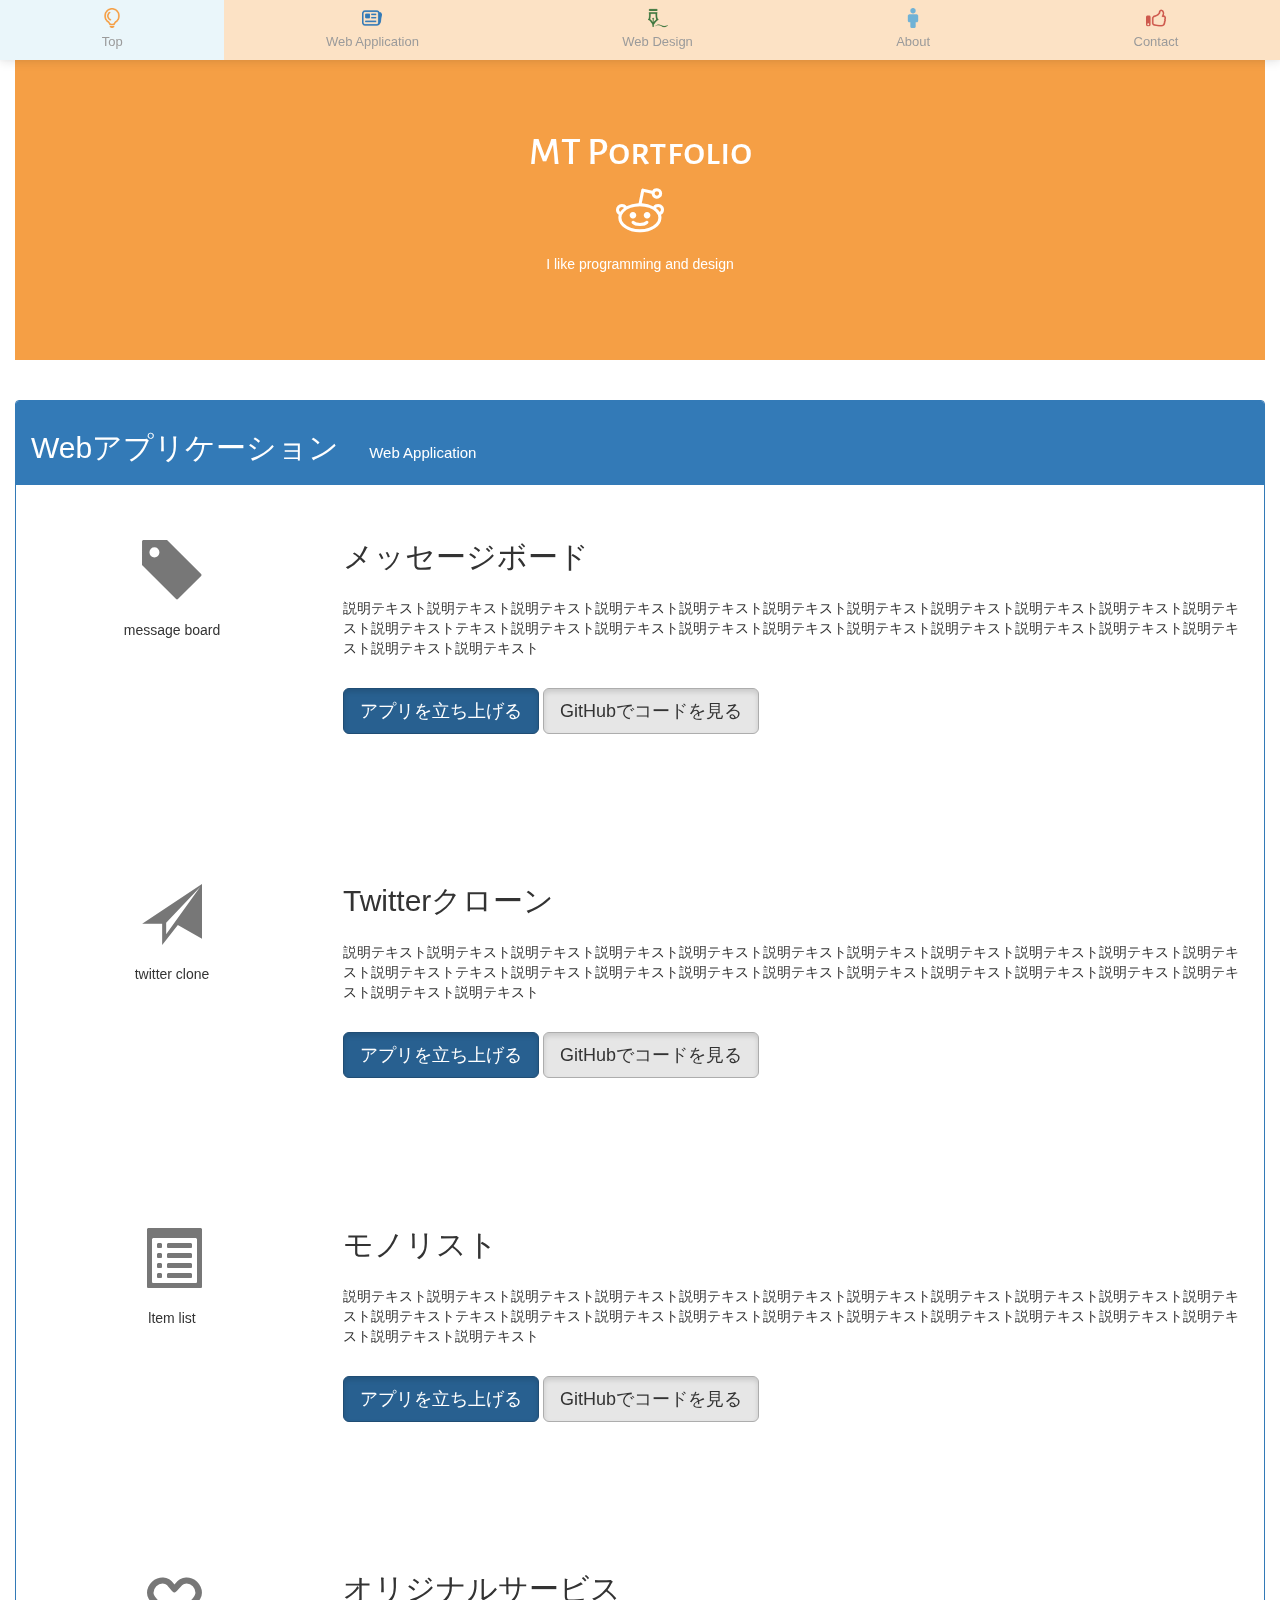
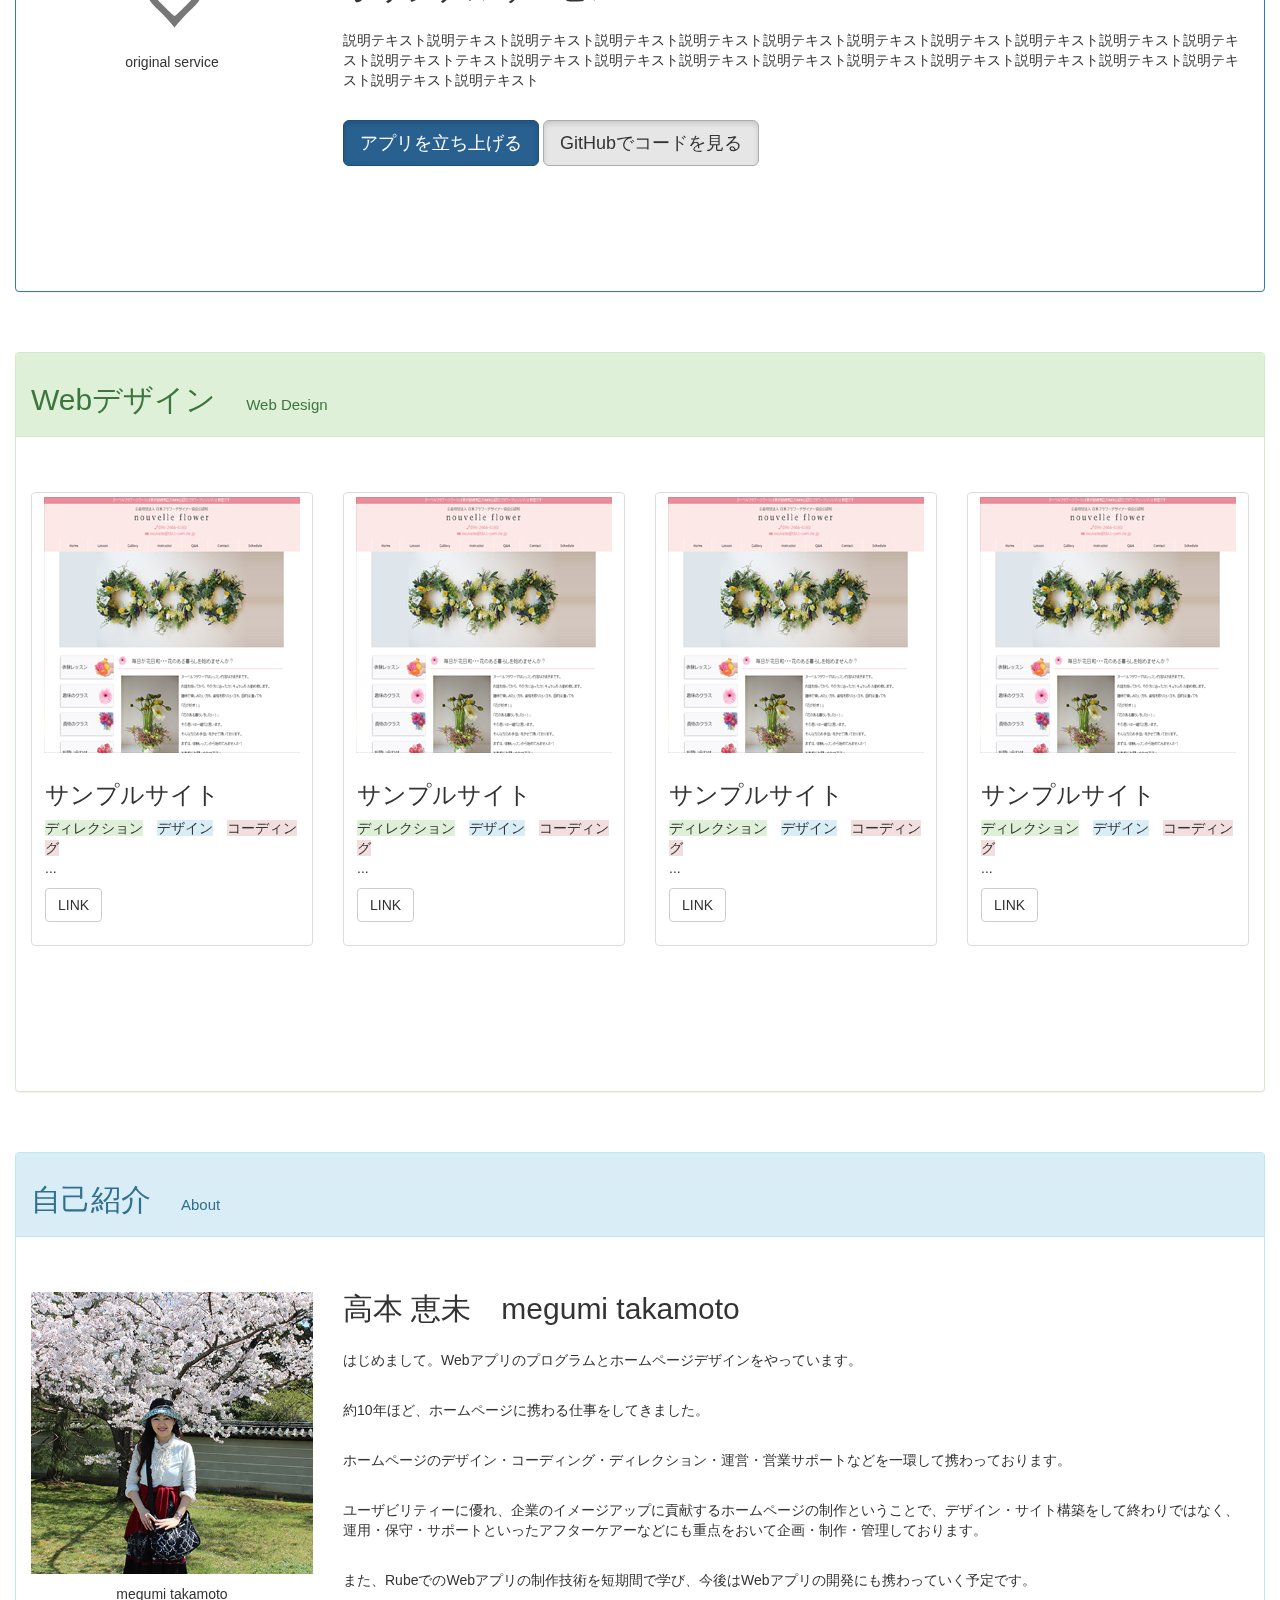
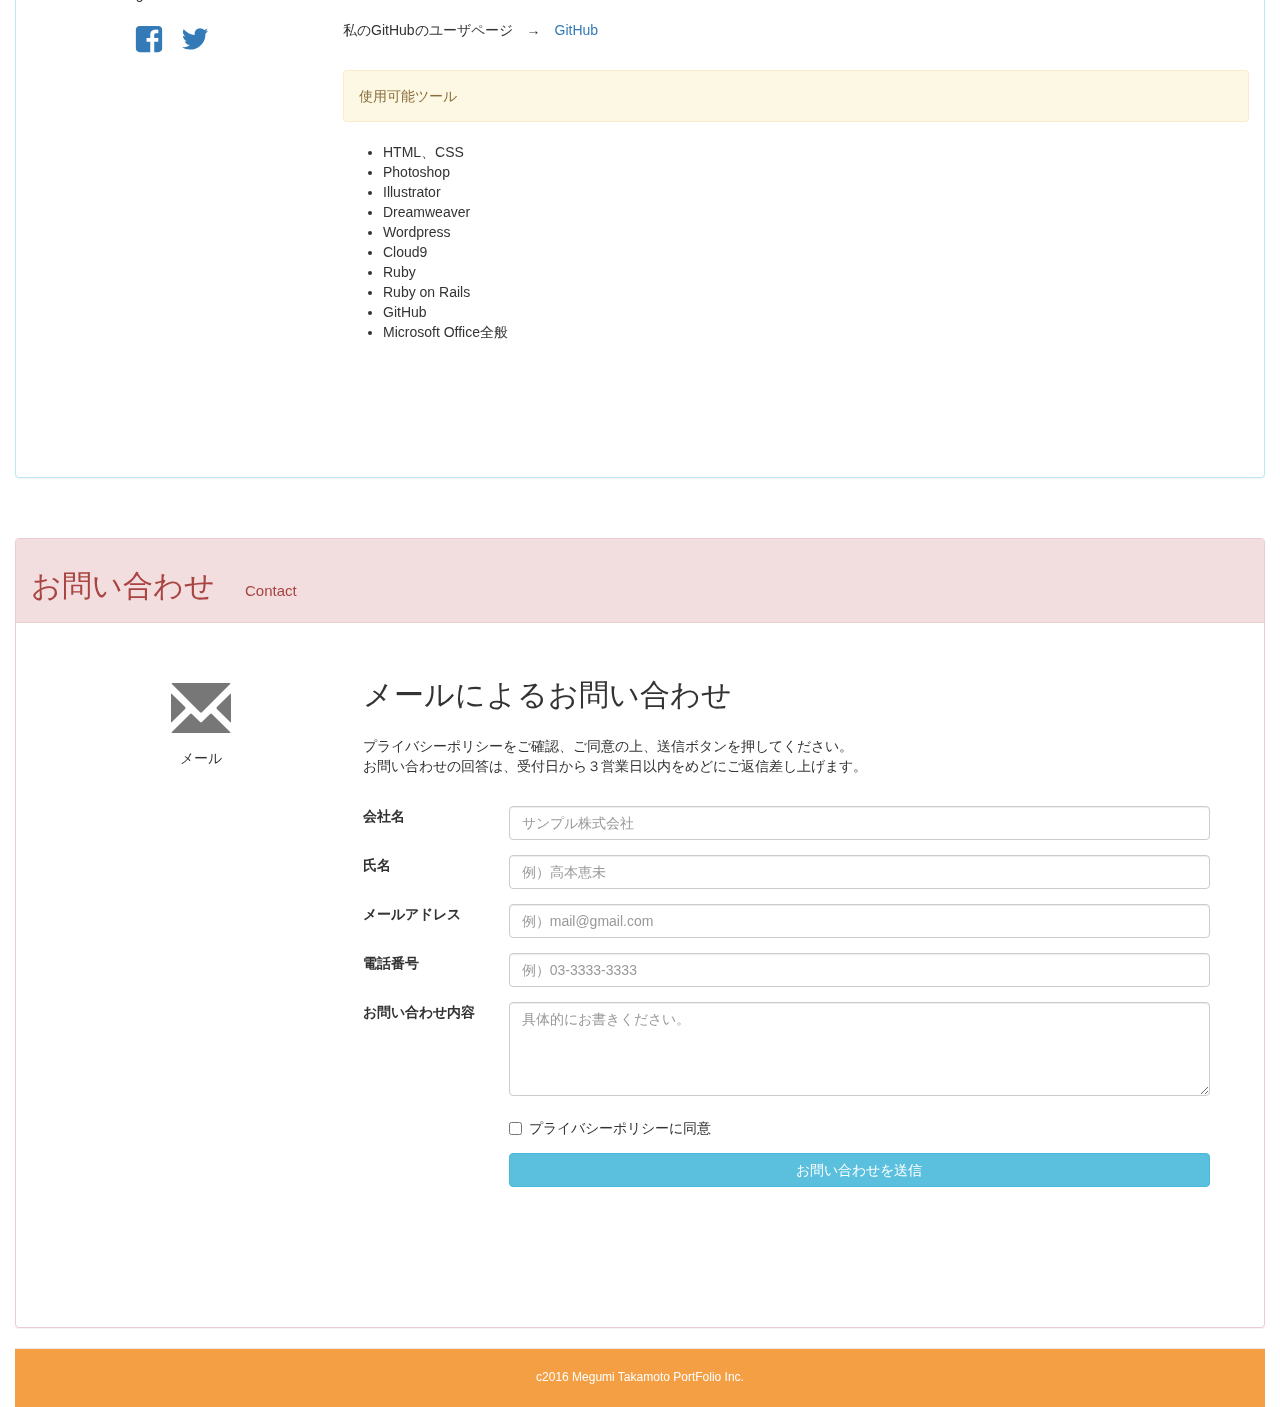
<file: index.html>
<!DOCTYPE html>
<html lang="ja">
  <head>
    <meta charset="utf-8">
    <meta http-equiv="X-UA-Compatible" content="IE=edge">
    <meta name="viewport" content="width=device-width, initial-scale=1">
    <title>MT Portfolio</title>
    <meta name="keywords" content="ポートフォリオ,プログラミング,デザイン,Megumi takamoto,">
    <meta name="description" content="MT PortfolioはMegumi Takamotoのポートフォリオです。">
     <!-- オリジナルの CSS -->
	   <link rel="stylesheet" href="css/design.css" />
	<!-- Bootstrap core CSS -->
     <link href="css/bootstrap.css" rel="stylesheet">
     <!-- jQuery読み込み -->
     <script src="//ajax.googleapis.com/ajax/libs/jquery/1.11.3/jquery.min.js"></script>
     <!-- BootstrapのJS読み込み -->
     <script src="//maxcdn.bootstrapcdn.com/bootstrap/3.3.5/js/bootstrap.min.js"></script>
     <!-- Google Fontsの読み込み -->
     <link href='https://fonts.googleapis.com/css?family=Alegreya+Sans+SC' rel='stylesheet' type='text/css'>
     <!-- navの読み込み -->
     <link rel="stylesheet" href="css/paradeiser.min.css">
     <!-- アイコンの読み込み -->
     <link rel="stylesheet" href="fonts/genericons/genericons.css">
     <!-- navスクロールリンクの読み込み -->
     <script type="text/javascript" src="http://ajax.googleapis.com/ajax/libs/jquery/1.9.1/jquery.min.js"></script>
     <script type="text/javascript">
$(function(){
	$('a[href^=#]').click(function(){
		var speed = 500;
		var href= $(this).attr("href");
		var target = $(href == "#" || href == "" ? 'html' : href);
		var position = target.offset().top;
		$("html, body").animate({scrollTop:position}, speed, "swing");
		return false;
	});
});
</script>
<!-- 上部へ戻るリンクの読み込み -->
<script type="text/javascript" src="http://ajax.googleapis.com/ajax/libs/jquery/1.8.1/jquery.min.js"></script>
<script type="text/javascript">
$(function() {
    var topBtn = $('#pageTop');
    topBtn.hide();
    $(window).scroll(function () {
        if ($(this).scrollTop() > 200) {
            topBtn.fadeIn();
        } else {
            topBtn.fadeOut();
        }
    });
    topBtn.click(function () {
        $('body,html').animate({
            scrollTop: 0
        }, 500);
        return false;
    });
});
</script>

</head>
  
<body>
<div class="container-fluid">
<header>
<nav class="paradeiser">
        <a href="#top">
        	<span class="paradeiser_icon_canvas">
            <img src="img/bulb.png" alt="Top" class="logo">
            </span>
            <span class="f_col">Top</span>
        </a>
        <a href="#appli">
            <span class="paradeiser_icon_canvas">
            	<img src="img/news.png" alt="Web Application" class="icon">
            </span>
            <span class="f_col">Web Application</span>
        </a>
        <a href="#design">
            <span class="paradeiser_icon_canvas">
                <img src="img/signature.png" alt="Web Design" class="icon">
            </span>
            <span class="f_col">Web Design</span>
        </a>
        <a href="#about">
            <span class="paradeiser_icon_canvas">
                <img src="img/user.png" alt="About" class="icon">
            </span>
            <span class="f_col">About</span>
        </a>
        <a href="#contact">
            <span class="paradeiser_icon_canvas">
                <img src="img/thumbs_up.png" alt="Navigate to Contact" class="icon">
            </span>
            <span class="f_col">Contact</span>
        </a>
</nav>
</header>


<div class="container-fluid top">
	<h1><span class="t_1">MT Portfolio</span></h1>
	<p><span class="genericon genericon-reddit t_2"></span></p>
	<p class="t_3">I like programming and design</p>
</div>

<!--アプリ-->
<div id="appli"></div>
	
		<div class="panel panel-primary">
			<div class="panel-heading">
				<h2><span class="bg-primary">Webアプリケーション</span>　<span class="white">Web Application</span></h2>
			</div>
			<div class="panel-body">
		
			
			<div class="row">
				<div class="icon col-sm-3 hidden-xs"> <!--hidden-xs?-->
				<span class="glyphicon glyphicon-tag" aria-hidden="true"></span>
				<div class="icon-caption sid-to">message board</div>
			</div>
		
			<div class="content col-sm-9">
				<h2>メッセージボード</h2>
					<p>説明テキスト説明テキスト説明テキスト説明テキスト説明テキスト説明テキスト説明テキスト説明テキスト説明テキスト説明テキスト説明テキスト説明テキストテキスト説明テキスト説明テキスト説明テキスト説明テキスト説明テキスト説明テキスト説明テキスト説明テキスト説明テキスト説明テキスト説明テキスト</p>
					<a href="#" class="btn btn-primary btn-lg active">アプリを立ち上げる</a>
					<a href="#" class="btn btn-default btn-lg active">GitHubでコードを見る</a>
		
			</div><!--<div class="col-sm-9">-->
			</div><!--<div class="row">-->
			
			<div class="row">
				<div class="icon col-sm-3 hidden-xs"> <!--hidden-xs?-->
				<span class="glyphicon glyphicon-send" aria-hidden="true"></span>
				<div class="icon-caption sid-to">twitter clone</div>
			</div>
		
			<div class="content col-sm-9">
				<h2>Twitterクローン</h2>
					<p>説明テキスト説明テキスト説明テキスト説明テキスト説明テキスト説明テキスト説明テキスト説明テキスト説明テキスト説明テキスト説明テキスト説明テキストテキスト説明テキスト説明テキスト説明テキスト説明テキスト説明テキスト説明テキスト説明テキスト説明テキスト説明テキスト説明テキスト説明テキスト</p>
					<a href="#" class="btn btn-primary btn-lg active">アプリを立ち上げる</a>
					<a href="#" class="btn btn-default btn-lg active">GitHubでコードを見る</a>
		
			</div><!--<div class="col-sm-9">-->
			</div><!--<div class="row">-->
			
			<div class="row">
				<div class="icon col-sm-3 hidden-xs"> <!--hidden-xs?-->
				<span class="glyphicon glyphicon-list-alt" aria-hidden="true"></span>
				<div class="icon-caption sid-to">ltem list</div>
			</div>
		
			<div class="content col-sm-9">
				<h2>モノリスト</h2>
					<p>説明テキスト説明テキスト説明テキスト説明テキスト説明テキスト説明テキスト説明テキスト説明テキスト説明テキスト説明テキスト説明テキスト説明テキストテキスト説明テキスト説明テキスト説明テキスト説明テキスト説明テキスト説明テキスト説明テキスト説明テキスト説明テキスト説明テキスト説明テキスト</p>
					<a href="#" class="btn btn-primary btn-lg active">アプリを立ち上げる</a>
					<a href="#" class="btn btn-default btn-lg active">GitHubでコードを見る</a>
		
			</div><!--<div class="col-sm-9">-->
			</div><!--<div class="row">-->
			
			
			<div class="row">
				<div class="icon col-sm-3 hidden-xs"> <!--hidden-xs?-->
				<span class="glyphicon glyphicon-heart-empty" aria-hidden="true"></span>
				<div class="icon-caption sid-to">original service</div>
			</div>
		
			<div class="content col-sm-9">
				<h2>オリジナルサービス</h2>
					<p>説明テキスト説明テキスト説明テキスト説明テキスト説明テキスト説明テキスト説明テキスト説明テキスト説明テキスト説明テキスト説明テキスト説明テキストテキスト説明テキスト説明テキスト説明テキスト説明テキスト説明テキスト説明テキスト説明テキスト説明テキスト説明テキスト説明テキスト説明テキスト</p>
					<a href="#" class="btn btn-primary btn-lg active">アプリを立ち上げる</a>
					<a href="#" class="btn btn-default btn-lg active">GitHubでコードを見る</a>
		
			</div><!--<div class="col-sm-9">-->
			</div><!--<div class="row">-->
			</div>
		</div>
<!--アプリ-->	
	

<!--デザイン-->
<div id="design"></div>
 <div class="panel panel-success">
	<div class="panel-heading">
		<h2><span class="bg-success">Webデザイン</span>　<span class="white">Web Design</span></h2>
	</div>
	<div class="panel-body">

<div class="row">
	<div class="col-xs-6 col-md-3">
		<div class="thumbnail">
			<img src="img/sample-256x256.png" alt="ヌーベルフラワー">
			<div class="caption">
				<h3>サンプルサイト</h3>
				<span class="bg-success">ディレクション</span>　<span class="bg-info">デザイン</span>　<span class="bg-danger">コーディング</span>
				<p>...</p>
				<p><a href="#" class="btn btn-default" role="button" target="_blank">LINK</a></p>
			</div>
		</div>
	</div>
	<div class="col-xs-6 col-md-3">
		<div class="thumbnail">
			<img src="img/sample-256x256.png" alt="ヌーベルフラワー">
			<div class="caption">
				<h3>サンプルサイト</h3>
				<span class="bg-success">ディレクション</span>　<span class="bg-info">デザイン</span>　<span class="bg-danger">コーディング</span>
				<p>...</p>
				<p><a href="#" class="btn btn-default" role="button" target="_blank">LINK</a></p>
			</div>
		</div>
	</div>
	<div class="col-xs-6 col-md-3">
		<div class="thumbnail">
			<img src="img/sample-256x256.png" alt="ヌーベルフラワー">
			<div class="caption">
				<h3>サンプルサイト</h3>
				<span class="bg-success">ディレクション</span>　<span class="bg-info">デザイン</span>　<span class="bg-danger">コーディング</span>
				<p>...</p>
				<p><a href="#" class="btn btn-default" role="button" target="_blank">LINK</a></p>
			</div>
		</div>
	</div>
	<div class="col-xs-6 col-md-3">
		<div class="thumbnail">
			<img src="img/sample-256x256.png" alt="ヌーベルフラワー">
			<div class="caption">
				<h3>サンプルサイト</h3>
				<span class="bg-success">ディレクション</span>　<span class="bg-info">デザイン</span>　<span class="bg-danger">コーディング</span>
				<p>...</p>
				<p><a href="#" class="btn btn-default" role="button" target="_blank">LINK</a></p>
			</div>
		</div>
	</div>
</div>

	</div>
</div>
<!--デザイン-->


<!--自己紹介-->
<div id="about"></div>
<div class="panel panel-info">
	<div class="panel-heading">
		<h2><span class="bg-info">自己紹介</span>　<span class="white">About</span></h2>
	</div>
	<div class="panel-body">
		<div class="row">
			<div class="icon col-sm-3 hidden-xs"> <!--hidden-xs?-->
				<img src="img/profile.jpg" class="img-responsive" alt="サンプル画像">
				<div class="icon-caption sid-to">megumi takamoto</div>
				<div class="twtb"><a href="https://www.facebook.com/megumi.takamoto" target="_blank"><span class="genericon genericon-facebook"></span></a>
				<a href="https://twitter.com/murasakimegumi" target="_blank"><span class="genericon genericon-twitter"></span></a></div>
			</div>
		
			<div class="content col-sm-9">
				<h2>高本 恵未　megumi takamoto</h2>
				<p>はじめまして。Webアプリのプログラムとホームページデザインをやっています。</p>
				<p>約10年ほど、ホームページに携わる仕事をしてきました。</p>
				<p>ホームページのデザイン・コーディング・ディレクション・運営・営業サポートなどを一環して携わっております。</p>
				<p>ユーザビリティーに優れ、企業のイメージアップに貢献するホームページの制作ということで、デザイン・サイト構築をして終わりではなく、運用・保守・サポートといったアフターケアーなどにも重点をおいて企画・制作・管理しております。</p>
				<p>また、RubeでのWebアプリの制作技術を短期間で学び、今後はWebアプリの開発にも携わっていく予定です。</p>
				
				<p>私のGitHubのユーザページ　→　<a href="https://github.com/megumi-takamoto/" target="_blank">GitHub</a></p>
				
				<div class="alert alert-warning" role="alert">使用可能ツール</div>
				
				<ul>
					<li>HTML、CSS</li>
					<li>Photoshop</li>
					<li>Illustrator</li>
					<li>Dreamweaver</li>
					<li>Wordpress</li>
					<li>Cloud9</li>
					<LI>Ruby</LI>
					<li>Ruby on Rails</li>
					<li>GitHub </li>
					<li>Microsoft Office全般</li>
				</ul>
				
			
				
				
					
			</div><!--<div class="col-sm-9">-->
		</div><!--<div class="row">-->
	</div>
</div>

<!--自己紹介-->


<!--お問い合わせ-->
<div id="contact"></div>

<div class="panel panel-danger">
	<div class="panel-heading">
		<h2><span class="bg-danger">お問い合わせ</span>　<span class="white">Contact</span></h2>
	</div>
<div class="panel-body">
<div class="container">
	<div class="row">
		<div class="icon col-sm-3 hidden-xs">
			<span class="glyphicon glyphicon-envelope" aria-hidden="true"></span>
		    <div class="icon-caption">メール</div>
		</div>
		<div class="content col-sm-9">
			<h2>メールによるお問い合わせ</h2>
			<P>プライバシーポリシーをご確認、ご同意の上、送信ボタンを押してください。<br>
			お問い合わせの回答は、受付日から３営業日以内をめどにご返信差し上げます。</P>
			
			<form class="form-horizontal">
				<div class="form-group">
					<label for="inputCompany"  class="col-md-2 dontrol-label">会社名</label>
					<div class="col-md-10">
						<input type="text" class="form-control" id="inputCompany" placeholder="サンプル株式会社">
					</div>
				</div>
				
				<div class="form-group">
					<label for="inputName"  class="col-md-2 dontrol-label">氏名</label>
					<div class="col-md-10">
						<input type="text" class="form-control" id="inputName" placeholder="例）高本恵未">
					</div>
				</div>
				
				<div class="form-group">
					<label for="inputEmail"  class="col-md-2 dontrol-label">メールアドレス</label>
					<div class="col-md-10">
						<input type="text" class="form-control" id="inputEmail" placeholder="例）mail@gmail.com">
					</div>
				</div>
				
				<div class="form-group">
					<label for="inputTel"  class="col-md-2 dontrol-label">電話番号</label>
					<div class="col-md-10">
						<input type="text" class="form-control" id="inputTel" placeholder="例）03-3333-3333">
					</div>
				</div>
				
				<div class="form-group">
					<label for="inputContent"  class="col-md-2 dontrol-label">お問い合わせ内容</label>
					<div class="col-md-10">
						<textarea class="form-control" id="inputContent" rows="4" placeholder="具体的にお書きください。"></textarea>
					</div>
				</div>
				
				<div class="form-group">
					<div class="col-md-offset-2 col-md-10"><!--左にスペース２-->
						<div class="checkbox">
							<label>
							<input type="checkbox">プライバシーポリシーに同意
							</label>
						</div>
					</div>
				</div>
				
				<div class="form-group">
					<div class="col-md-offset-2 col-md-10">
						<button type="submit" class="btn btn-degault btn-info btn-block">お問い合わせを送信</button>
					</div>
				</div>
			</form>
		</div><!--<div class="content col-sm-9">-->
	</div><!--<div class="row">-->
</div><!--<div class="container">-->
</div><!--<div class="panel-body">-->

<!--お問い合わせ-->

</div><!--<div class="container-fluid">-->
<a id="pageTop" href="#"><span></span></a>

<footer>
	<div class="copyright">c2016 Megumi Takamoto PortFolio Inc.</div>
</footer>
    </div>
</body>
</html>
</file>
<file: css/design.css>
body {
    font-size: 14px;
}

h1 {
    padding : 50px 0 0 0;
}

.t_1 { 
    font-family: 'Alegreya Sans SC', sans-serif;
    font-size: 40px;
}

.navbar {
    border-radius: 0;
}

.row {
    margin-bottom: 10px;
    padding:  40px 0 100px 0;
}

.icon {
    text-align-last: center;
}

.icon .glyphicon {
    margin-bottom: 10px;
    font-size: 60px;
    color: #777;
}

.content h2 {
    margin-top: 0; 
    padding-bottom: 15px;
}

.content p {
    margin-bottom: 30px;
}

.img-circle {
    width: 150px;
}

.white {
    font-size:  15px;
}

.sid-to {
    margin: 10px 0 0 0;
}

.panel-primary {
  border-color: #5cb85c;
}
.panel-primary > .panel-heading {
  color: #fff;
  background-color: #5cb85c;
  border-color: #5cb85c;
}
.panel-primary > .panel-heading + .panel-collapse > .panel-body {
  border-top-color: #5cb85c;
}
.panel-primary > .panel-heading .badge {
  color: #5cb85c;
  background-color: #fff;
}
.panel-primary > .panel-footer + .panel-collapse > .panel-body {
  border-bottom-color: #5cb85c;
}

.top{
    background-color: #f59f45;
    height: 300px;
    text-align: center;
    color: #FFF;
}


span.t_2 {
    font-size: 60px;
}

#appli {
    padding: 20px 0 20px 0;
}

#design {
    padding: 20px 0 20px 0;
}

#about {
    padding: 20px 0 20px 0;
}

#contact {
    padding: 20px 0 20px 0;
}

.twtb {
    padding: 20px 0 0 0;
    font-size: 60px;
}

.twtb span {
    font-size: 30px;
}

footer {
    background-color: #f59f45;
    text-align: center;
    border-top: 1px solid#e7e7e7; /*線に色をつける*/
}

.copyright {
    padding: 20px 0;
    font-size: 12px;
    color: #FFF;
}

/*上部へ戻る*/
#pageTop span{
display: block;
overflow: hidden;
width: 14px;
height: 12px;
background: url(http://ishoten.com/images/up.png) no-repeat center center;
}
#pageTop{
border: 0px solid #000;
background: #999;
text-shadow: 0 1px 0 #333;
color:#fff;
padding: 16px 19px;
position:fixed;
bottom: 20px;
right: 20px;
top: auto;
left: auto;
-webkit-border-radius: 6px;
-moz-border-radius: 6px;
-icab-border-radius: 6px;
-khtml-border-radius: 6px;
border-radius: 6px;
box-shadow: inset 0 0 0 1px rgba(0,0,0,0.2),inset 0 1px 0 rgba(255,255,255,.4),inset 0 10px 10px rgba(255,255,255,.1);
}
#pageTop:hover{
transition: all .3s;
opacity: 0.8;
filter: alpha(opacity=80);
}
</file>
<file: fonts/genericons/genericons.css>
/**

	Genericons

*/


/* IE8 and below use EOT and allow cross-site embedding. 
   IE9 uses WOFF which is base64 encoded to allow cross-site embedding.
   So unfortunately, IE9 will throw a console error, but it'll still work.
   When the font is base64 encoded, cross-site embedding works in Firefox */
@font-face {
  font-family: "Genericons";
  src: url("./Genericons.eot");
  src: url("./Genericons.eot?") format("embedded-opentype");
  font-weight: normal;
  font-style: normal;
}

@font-face {
  font-family: "Genericons";
  src: url("[data-uri]") format("woff"),
       url("./Genericons.ttf") format("truetype"),
       url("./Genericons.svg#Genericons") format("svg");
  font-weight: normal;
  font-style: normal;
}

@media screen and (-webkit-min-device-pixel-ratio:0) {
  @font-face {
    font-family: "Genericons";
    src: url("./Genericons.svg#Genericons") format("svg");
  }
}


/**
 * All Genericons
 */

.genericon {
	font-size: 16px;
	vertical-align: top;
	text-align: center;
	-moz-transition: color .1s ease-in 0;
	-webkit-transition: color .1s ease-in 0;
	display: inline-block;
	font-family: "Genericons";
	font-style: normal;
	font-weight: normal;
	font-variant: normal;
	line-height: 1;
	text-decoration: inherit;
	text-transform: none;
	-moz-osx-font-smoothing: grayscale;
	-webkit-font-smoothing: antialiased;
	speak: none;
}


/**
 * Helper classes
 */

.genericon-rotate-90 {
	-webkit-transform: rotate(90deg);
	-moz-transform: rotate(90deg);
	-ms-transform: rotate(90deg);
	-o-transform: rotate(90deg);
	transform: rotate(90deg);
	filter: progid:DXImageTransform.Microsoft.BasicImage(rotation=1);
}

.genericon-rotate-180 {
	-webkit-transform: rotate(180deg);
	-moz-transform: rotate(180deg);
	-ms-transform: rotate(180deg);
	-o-transform: rotate(180deg);
	transform: rotate(180deg);
	filter: progid:DXImageTransform.Microsoft.BasicImage(rotation=2);
}

.genericon-rotate-270 {
	-webkit-transform: rotate(270deg);
	-moz-transform: rotate(270deg);
	-ms-transform: rotate(270deg);
	-o-transform: rotate(270deg);
	transform: rotate(270deg);
	filter: progid:DXImageTransform.Microsoft.BasicImage(rotation=3);
}

.genericon-flip-horizontal {
	-webkit-transform: scale(-1, 1);
	-moz-transform: scale(-1, 1);
	-ms-transform: scale(-1, 1);
	-o-transform: scale(-1, 1);
	transform: scale(-1, 1);
}

.genericon-flip-vertical {
	-webkit-transform: scale(1, -1);
	-moz-transform: scale(1, -1);
	-ms-transform: scale(1, -1);
	-o-transform: scale(1, -1);
	transform: scale(1, -1);
}


/**
 * Individual icons
 */

.genericon-404:before { content: "\f423"; }
.genericon-activity:before { content: "\f508"; }
.genericon-anchor:before { content: "\f509"; }
.genericon-aside:before { content: "\f101"; }
.genericon-attachment:before { content: "\f416"; }
.genericon-audio:before { content: "\f109"; }
.genericon-bold:before { content: "\f471"; }
.genericon-book:before { content: "\f444"; }
.genericon-bug:before { content: "\f50a"; }
.genericon-cart:before { content: "\f447"; }
.genericon-category:before { content: "\f301"; }
.genericon-chat:before { content: "\f108"; }
.genericon-checkmark:before { content: "\f418"; }
.genericon-close:before { content: "\f405"; }
.genericon-close-alt:before { content: "\f406"; }
.genericon-cloud:before { content: "\f426"; }
.genericon-cloud-download:before { content: "\f440"; }
.genericon-cloud-upload:before { content: "\f441"; }
.genericon-code:before { content: "\f462"; }
.genericon-codepen:before { content: "\f216"; }
.genericon-cog:before { content: "\f445"; }
.genericon-collapse:before { content: "\f432"; }
.genericon-comment:before { content: "\f300"; }
.genericon-day:before { content: "\f305"; }
.genericon-digg:before { content: "\f221"; }
.genericon-document:before { content: "\f443"; }
.genericon-dot:before { content: "\f428"; }
.genericon-downarrow:before { content: "\f502"; }
.genericon-download:before { content: "\f50b"; }
.genericon-draggable:before { content: "\f436"; }
.genericon-dribbble:before { content: "\f201"; }
.genericon-dropbox:before { content: "\f225"; }
.genericon-dropdown:before { content: "\f433"; }
.genericon-dropdown-left:before { content: "\f434"; }
.genericon-edit:before { content: "\f411"; }
.genericon-ellipsis:before { content: "\f476"; }
.genericon-expand:before { content: "\f431"; }
.genericon-external:before { content: "\f442"; }
.genericon-facebook:before { content: "\f203"; }
.genericon-facebook-alt:before { content: "\f204"; }
.genericon-fastforward:before { content: "\f458"; }
.genericon-feed:before { content: "\f413"; }
.genericon-flag:before { content: "\f468"; }
.genericon-flickr:before { content: "\f211"; }
.genericon-foursquare:before { content: "\f226"; }
.genericon-fullscreen:before { content: "\f474"; }
.genericon-gallery:before { content: "\f103"; }
.genericon-github:before { content: "\f200"; }
.genericon-googleplus:before { content: "\f206"; }
.genericon-googleplus-alt:before { content: "\f218"; }
.genericon-handset:before { content: "\f50c"; }
.genericon-heart:before { content: "\f461"; }
.genericon-help:before { content: "\f457"; }
.genericon-hide:before { content: "\f404"; }
.genericon-hierarchy:before { content: "\f505"; }
.genericon-home:before { content: "\f409"; }
.genericon-image:before { content: "\f102"; }
.genericon-info:before { content: "\f455"; }
.genericon-instagram:before { content: "\f215"; }
.genericon-italic:before { content: "\f472"; }
.genericon-key:before { content: "\f427"; }
.genericon-leftarrow:before { content: "\f503"; }
.genericon-link:before { content: "\f107"; }
.genericon-linkedin:before { content: "\f207"; }
.genericon-linkedin-alt:before { content: "\f208"; }
.genericon-location:before { content: "\f417"; }
.genericon-lock:before { content: "\f470"; }
.genericon-mail:before { content: "\f410"; }
.genericon-maximize:before { content: "\f422"; }
.genericon-menu:before { content: "\f419"; }
.genericon-microphone:before { content: "\f50d"; }
.genericon-minimize:before { content: "\f421"; }
.genericon-minus:before { content: "\f50e"; }
.genericon-month:before { content: "\f307"; }
.genericon-move:before { content: "\f50f"; }
.genericon-next:before { content: "\f429"; }
.genericon-notice:before { content: "\f456"; }
.genericon-paintbrush:before { content: "\f506"; }
.genericon-path:before { content: "\f219"; }
.genericon-pause:before { content: "\f448"; }
.genericon-phone:before { content: "\f437"; }
.genericon-picture:before { content: "\f473"; }
.genericon-pinned:before { content: "\f308"; }
.genericon-pinterest:before { content: "\f209"; }
.genericon-pinterest-alt:before { content: "\f210"; }
.genericon-play:before { content: "\f452"; }
.genericon-plugin:before { content: "\f439"; }
.genericon-plus:before { content: "\f510"; }
.genericon-pocket:before { content: "\f224"; }
.genericon-polldaddy:before { content: "\f217"; }
.genericon-portfolio:before { content: "\f460"; }
.genericon-previous:before { content: "\f430"; }
.genericon-print:before { content: "\f469"; }
.genericon-quote:before { content: "\f106"; }
.genericon-rating-empty:before { content: "\f511"; }
.genericon-rating-full:before { content: "\f512"; }
.genericon-rating-half:before { content: "\f513"; }
.genericon-reddit:before { content: "\f222"; }
.genericon-refresh:before { content: "\f420"; }
.genericon-reply:before { content: "\f412"; }
.genericon-reply-alt:before { content: "\f466"; }
.genericon-reply-single:before { content: "\f467"; }
.genericon-rewind:before { content: "\f459"; }
.genericon-rightarrow:before { content: "\f501"; }
.genericon-search:before { content: "\f400"; }
.genericon-send-to-phone:before { content: "\f438"; }
.genericon-send-to-tablet:before { content: "\f454"; }
.genericon-share:before { content: "\f415"; }
.genericon-show:before { content: "\f403"; }
.genericon-shuffle:before { content: "\f514"; }
.genericon-sitemap:before { content: "\f507"; }
.genericon-skip-ahead:before { content: "\f451"; }
.genericon-skip-back:before { content: "\f450"; }
.genericon-skype:before { content: "\f220"; }
.genericon-spam:before { content: "\f424"; }
.genericon-spotify:before { content: "\f515"; }
.genericon-standard:before { content: "\f100"; }
.genericon-star:before { content: "\f408"; }
.genericon-status:before { content: "\f105"; }
.genericon-stop:before { content: "\f449"; }
.genericon-stumbleupon:before { content: "\f223"; }
.genericon-subscribe:before { content: "\f463"; }
.genericon-subscribed:before { content: "\f465"; }
.genericon-summary:before { content: "\f425"; }
.genericon-tablet:before { content: "\f453"; }
.genericon-tag:before { content: "\f302"; }
.genericon-time:before { content: "\f303"; }
.genericon-top:before { content: "\f435"; }
.genericon-trash:before { content: "\f407"; }
.genericon-tumblr:before { content: "\f214"; }
.genericon-twitch:before { content: "\f516"; }
.genericon-twitter:before { content: "\f202"; }
.genericon-unapprove:before { content: "\f446"; }
.genericon-unsubscribe:before { content: "\f464"; }
.genericon-unzoom:before { content: "\f401"; }
.genericon-uparrow:before { content: "\f500"; }
.genericon-user:before { content: "\f304"; }
.genericon-video:before { content: "\f104"; }
.genericon-videocamera:before { content: "\f517"; }
.genericon-vimeo:before { content: "\f212"; }
.genericon-warning:before { content: "\f414"; }
.genericon-website:before { content: "\f475"; }
.genericon-week:before { content: "\f306"; }
.genericon-wordpress:before { content: "\f205"; }
.genericon-xpost:before { content: "\f504"; }
.genericon-youtube:before { content: "\f213"; }
.genericon-zoom:before { content: "\f402"; }
</file>
<file: css/paradeiser.min.css>
body{margin-top:60px}@media (max-width:768px){body{margin-top:50px}}.paradeiser{position:fixed;top:0;left:0;z-index:999;width:100%;height:50px;background:rgba(252,224,194,.95);box-shadow:0 2px 2px 0 rgba(0,0,0,.02),0 2px 10px 0 rgba(0,0,0,.1);-webkit-transition:top .4s ease;transition:top .4s ease;-webkit-backdrop-filter:blur(10px) saturate(100%);backdrop-filter:blur(10px) saturate(100%);display:-webkit-box;display:-webkit-flex;display:-ms-flexbox;display:flex}.paradeiser.headroom--pinned{top:0}.paradeiser.headroom--unpinned{top:-50px}.paradeiser .paradeiser_dropdown,.paradeiser a{position:relative;z-index:5;display:-webkit-box;display:-webkit-flex;display:-ms-flexbox;display:flex;-webkit-box-orient:vertical;-webkit-box-direction:normal;-webkit-flex-direction:column;-ms-flex-direction:column;flex-direction:column;margin:0;padding:0;color:#9b9b9b;text-align:center;text-decoration:none;font-weight:400;font-size:10px;font-family:-apple-system,-apple-system-body,Roboto,"Helvetica Neue","Segoe UI",Arial,sans-serif;cursor:pointer;-webkit-box-align:center;-webkit-align-items:center;-ms-flex-align:center;align-items:center;-webkit-box-flex:5;-webkit-flex-grow:5;-ms-flex-positive:5;flex-grow:5;-webkit-box-pack:center;-webkit-justify-content:center;-ms-flex-pack:center;justify-content:center}@media (min-width:768px){.paradeiser.headroom--unpinned{top:-60px}.paradeiser{height:60px}.paradeiser .paradeiser_dropdown,.paradeiser a{font-size:13px}}.paradeiser .paradeiser_dropdown.active,.paradeiser .paradeiser_dropdown:hover,.paradeiser a.active,.paradeiser a:hover{background:#eaf6fa}.paradeiser .paradeiser_icon_canvas{display:block;display:-webkit-box;display:-webkit-flex;display:-ms-flexbox;display:flex;margin:0 auto;width:100%;height:20px;color:#000;text-align:center;-webkit-box-align:center;-webkit-align-items:center;-ms-flex-align:center;align-items:center;-webkit-box-pack:center;-webkit-justify-content:center;-ms-flex-pack:center;justify-content:center}.paradeiser .paradeiser_icon_canvas img{display:block;margin:0;max-width:20px;width:100%;height:auto}.paradeiser span{margin-top:5px;font-size:10px}.paradeiser span.paradeiser_dropdown{margin-top:0}.paradeiser span.paradeiser_dropdown>a{width:100%}.paradeiser .paradeiser_logo{max-width:40px;width:100%}.paradeiser ul{position:fixed;top:50px;bottom:0;left:0;z-index:998;visibility:hidden;margin:0;padding:0;width:100%;height:auto;text-align:center;opacity:0;-webkit-transition:opacity .4s;transition:opacity .4s;pointer-events:none}@media (min-width:768px){.paradeiser span{font-size:13px}.paradeiser ul{top:60px}}.paradeiser ul.open,.paradeiser ul:target{visibility:visible;opacity:1;-webkit-transition:opacity .4s;transition:opacity .4s;pointer-events:auto}.paradeiser ul li{display:inline-block;width:100%;background:#4a4a4a;text-align:center}.paradeiser ul li a{display:inline-block;padding:15px 0;width:100%;color:#fff;font-size:15px}.paradeiser ul li a:hover,.paradeiser ul li span:hover{background:#575757}.paradeiser ul li:last-child{height:100%;background:0 0}.paradeiser ul li:last-child a{display:block;height:100%;background:rgba(0,0,0,.8);backdrop-filter:blur(10px) saturate(100%)}@media (max-width:760px){.paradeiser-hidden-phone{display:none!important}}@media (min-width:761px) and (max-width:1025px){.paradeiser-hidden-tablet{display:none!important}}@media (min-width:1026px){.paradeiser-hidden-desktop{display:none!important}}
</file>
